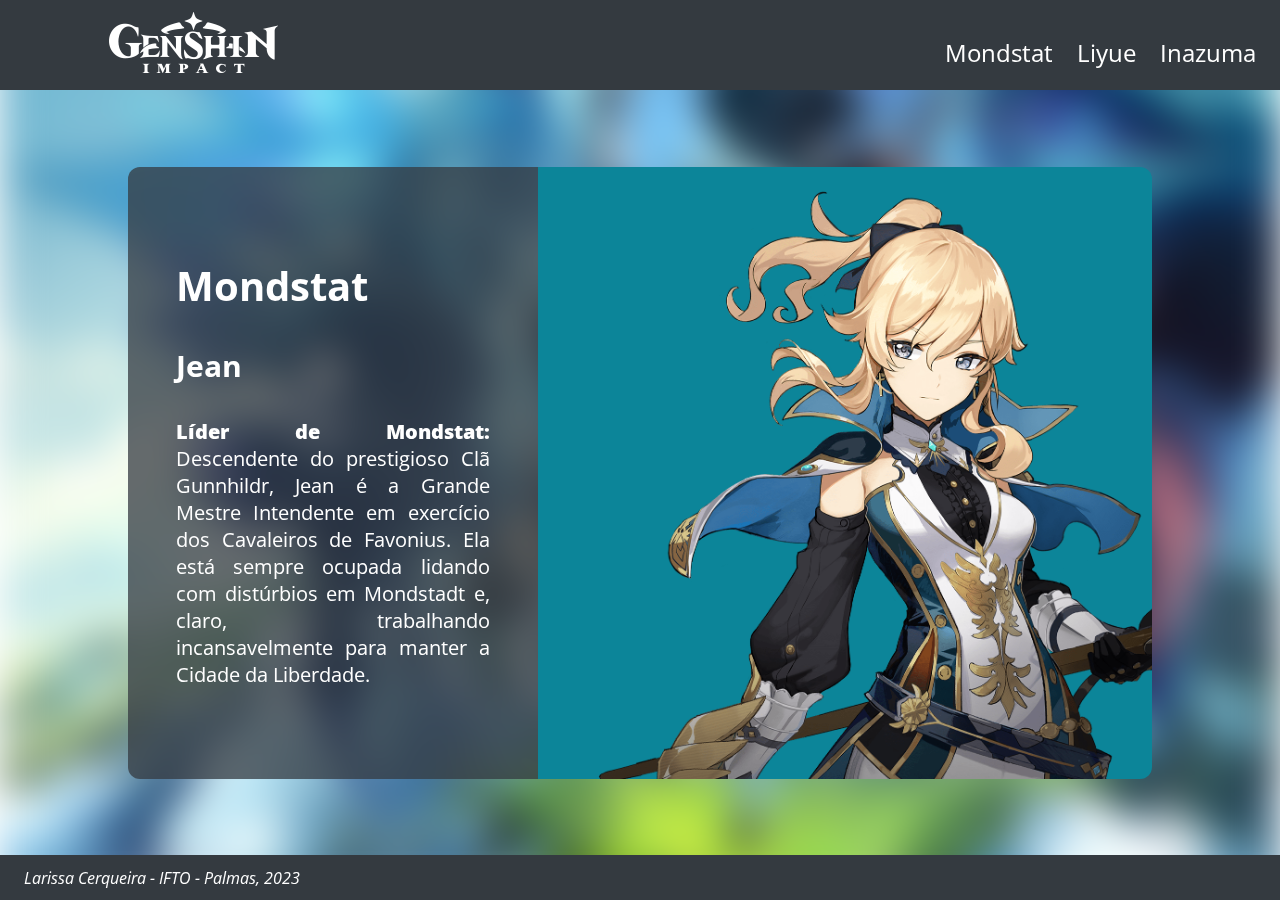
<file: index.html>
<!DOCTYPE html>
<html lang="en">
  <head>
    <meta charset="UTF-8" />
    <meta name="viewport" content="width=device-width, initial-scale=1.0" />
    <title>Mondstat</title>
    <link rel="stylesheet" href="style.css" />
    <link rel="icon" type="image/x-icon" href="img/icon.png" />
  </head>

  <body>
    <nav class="navbar">
      <img src="./img/logo.png" alt="logo-genshin" class="logo" />
      <ul class="nacoes">
        <li><a href="index.html">Mondstat</a></li>
        <li><a href="liyue.html">Liyue</a></li>
        <li><a href="inazuma.html">Inazuma</a></li>
      </ul>
    </nav>

    <main>
      <section class="container">
        <div class="content">
          <h1 class="nome_nacao mondstat">Mondstat</h1>
          <h2 class="nome_personagem">Jean</h2>
          <p class="descricao_personagem">
            <span>Líder de Mondstat:</span> Descendente do prestigioso Clã
            Gunnhildr, Jean é a Grande Mestre Intendente em exercício dos
            Cavaleiros de Favonius. Ela está sempre ocupada lidando com
            distúrbios em Mondstadt e, claro, trabalhando incansavelmente para
            manter a Cidade da Liberdade.
          </p>
        </div>

        <img src="./img/jean.png" alt="Jean" class="imagem_personagem jean" />
      </section>
    </main>

    <footer>
      <span><em>Larissa Cerqueira - IFTO - Palmas, 2023</em></span>
    </footer>
  </body>
</html>
</file>
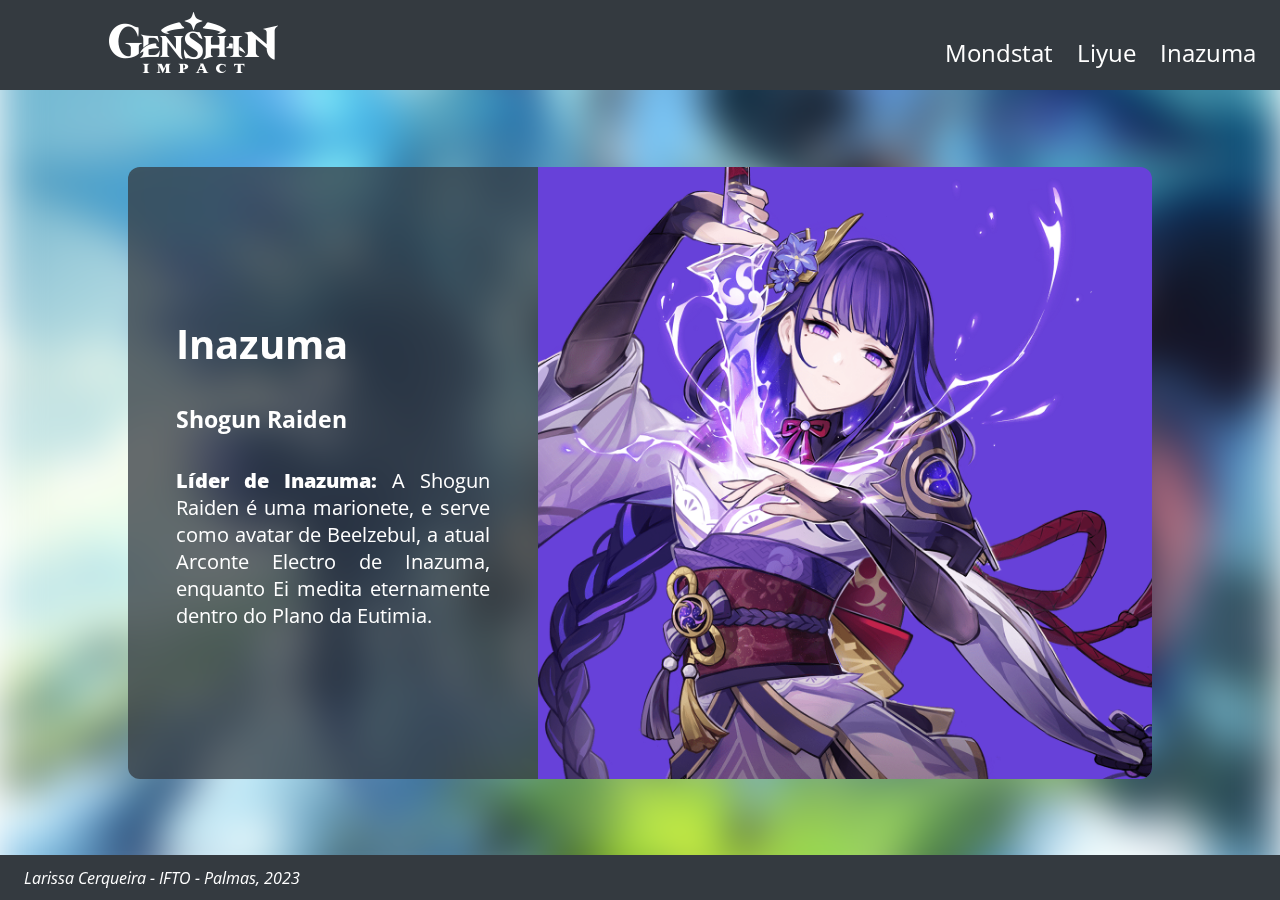
<file: inazuma.html>
<!DOCTYPE html>
<html lang="en">
  <head>
    <meta charset="UTF-8" />
    <meta name="viewport" content="width=device-width, initial-scale=1.0" />
    <title>Inazuma</title>
    <link rel="stylesheet" href="style.css" />
    <link rel="icon" type="image/x-icon" href="img/icon.png" />
  </head>

  <body>
    <nav class="navbar">
      <img src="./img/logo.png" alt="logo-genshin" class="logo" />
      <ul class="nacoes">
        <li><a href="index.html">Mondstat</a></li>
        <li><a href="liyue.html">Liyue</a></li>
        <li><a href="inazuma.html">Inazuma</a></li>
      </ul>
    </nav>

    <main>
      <section class="container">
        <div class="content">
          <h1 class="nome_nacao inazuma">Inazuma</h1>
          <h3 class="nome_personagem">Shogun Raiden</h3>
          <p class="descricao_personagem">
            <span>Líder de Inazuma:</span> A Shogun Raiden é uma marionete, e
            serve como avatar de Beelzebul, a atual Arconte Electro de Inazuma,
            enquanto Ei medita eternamente dentro do Plano da Eutimia.
          </p>
        </div>

        <img
          src="./img/shogun_raiden.png"
          alt="Shogun Raiden"
          class="imagem_personagem shogun"
        />
      </section>
    </main>

    <footer>
      <span><em>Larissa Cerqueira - IFTO - Palmas, 2023</em></span>
    </footer>
  </body>
</html>
</file>
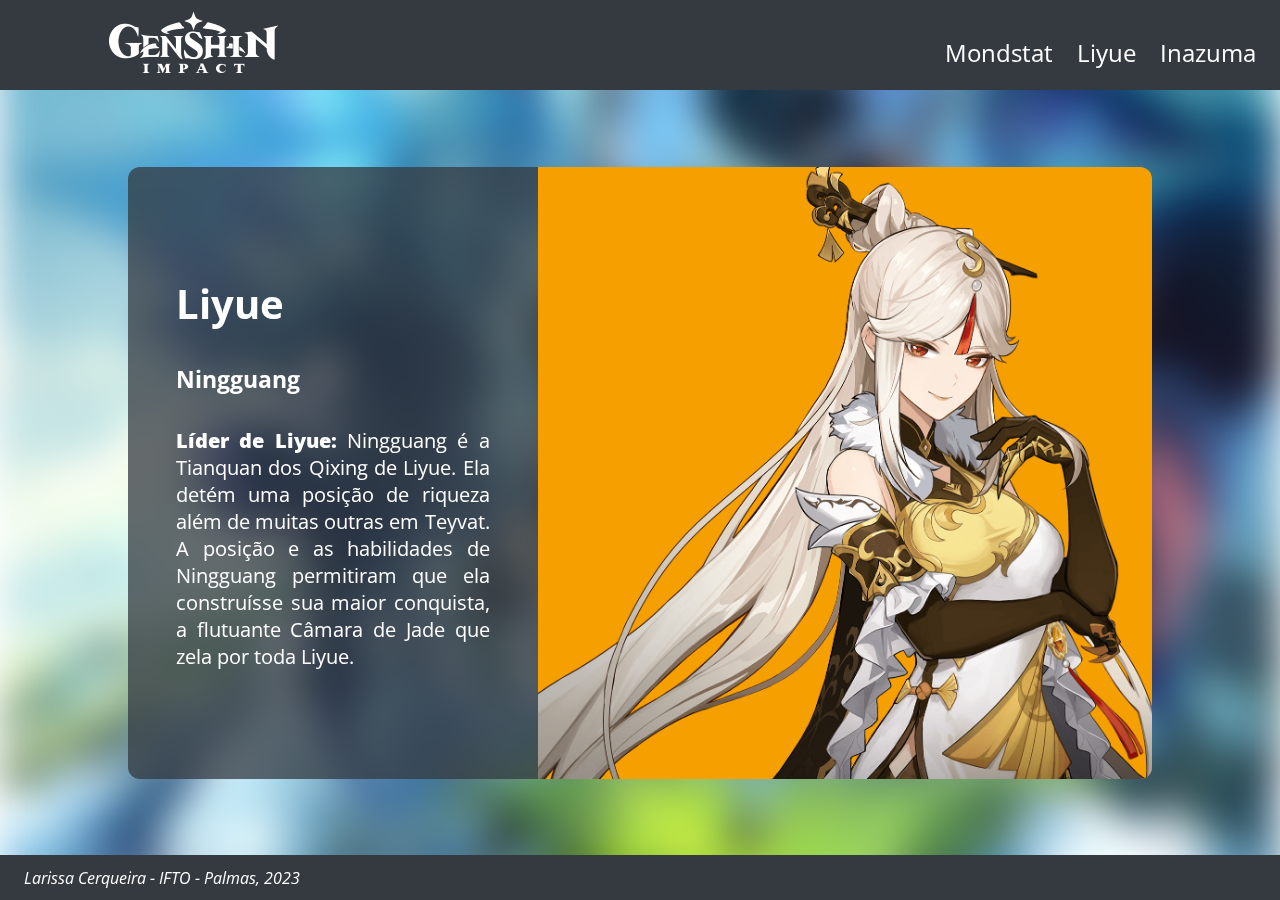
<file: liyue.html>
<!DOCTYPE html>
<html lang="en">
  <head>
    <meta charset="UTF-8" />
    <meta name="viewport" content="width=device-width, initial-scale=1.0" />
    <title>Liyue</title>
    <link rel="stylesheet" href="style.css" />
    <link rel="icon" type="image/x-icon" href="img/icon.png" />
  </head>

  <body>
    <nav class="navbar">
      <img src="./img/logo.png" alt="logo-genshin" class="logo" />
      <ul class="nacoes">
        <li><a href="index.html">Mondstat</a></li>
        <li><a href="liyue.html">Liyue</a></li>
        <li><a href="inazuma.html">Inazuma</a></li>
      </ul>
    </nav>

    <main>
      <section class="container">
        <div class="content">
          <h1 class="nome_nacao liyue">Liyue</h1>
          <h3 class="nome_personagem">Ningguang</h3>
          <p class="descricao_personagem">
            <span>Líder de Liyue:</span> Ningguang é a Tianquan dos Qixing de
            Liyue. Ela detém uma posição de riqueza além de muitas outras em
            Teyvat. A posição e as habilidades de Ningguang permitiram que ela
            construísse sua maior conquista, a flutuante Câmara de Jade que zela
            por toda Liyue.
          </p>
        </div>

        <img
          src="./img/ningguang.png"
          alt="Ningguang"
          class="imagem_personagem ningguang"
        />
      </section>
    </main>

    <footer>
      <span><em>Larissa Cerqueira - IFTO - Palmas, 2023</em></span>
    </footer>
  </body>
</html>
</file>
<file: style.css>
/*
TYPOGRAPHY SYSTEM
Font sizes (px)
10 / 12 / 14 / 16 / 18 / 20 / 24 / 30 / 36 / 44 / 52 / 62 / 74 / 86 / 98

FONTS
Reference: https://fonts.google.com/specimen/Open+Sans
Font size: 10px (10px / 16px = 0.625 = 62.5%)
Percentage of user's browser font-size setting

ICONS
Documentation: https://github.com/astrit/css.gg#get-started 

INSPIRATIONS
References: https://genshin.hoyoverse.com/pt/character/mondstadt?char=0

COLORS
Reference: https://yeun.github.io/open-color/#grape
Main: #0c8599, #f59f00, #6741d9
Tints: 
Greys:  #343a40, #495057

SHADOWS
offset-x | offset-y | blur-radius | spread-radius | color

BORDER-RADIUS
Default: 
Medium: 
Big: 

WHITESPACE
Spacing system (px)
2 / 4 / 8 / 12 / 16 / 24 / 32 / 48 / 64 / 80 / 96 / 128
*/

/* FONTS */
@import url("https://fonts.googleapis.com/css2?family=Open+Sans:wght@300;400;500;600&family=Roboto:wght@300;400;500;700;900&display=swap");

/* GENERAL STYLES */
* {
  padding: 0;
  margin: 0;
  box-sizing: border-box;
}

html {
  font-size: 62.5%;
  scroll-behavior: smooth;
}

body {
  font-family: "Open Sans", sans-serif;
  background-color: #fff;
  overflow: hidden;
}

/* Set up background for the body */
body::before {
  content: "";
  position: fixed;
  top: 0;
  left: 0;
  width: 100%;
  height: 100%;
  background-image: url(./img/mondstat.jpg);
  background-size: cover;
  filter: blur(2rem);
  z-index: -1;
}

:root {
  --white: #fff;
  --gray: #343a40;
  --light_gray: #495057;
  --cyan: #0c8599;
  --yellow: #f59f00;
  --purple: #6741d9;
}

/* NAV STYLES */
.navbar {
  background-color: var(--gray);
  width: 100vw;
  height: 10vh;
  display: grid;
  grid-template-columns: 8fr 2fr;
  padding: 1.2rem;
}

.nacoes {
  display: flex;
  align-items: center;
  justify-content: space-around;
}

.nacoes li {
  padding: 2.4rem 1.2rem;
  font-size: 2.4rem;
  list-style-type: none;
}

.nacoes li:hover {
  background-color: var(--light_gray);
}

.nacoes a {
  color: var(--white);
  text-decoration: none;
}

/* MAIN STYLES */
main {
  display: flex;
  flex-direction: column;
  align-items: center;
  justify-content: center;
  height: calc(100vh - 15vh);
}

.container {
  width: 80%;
  height: 80%;
  display: grid;
  grid-template-columns: 1fr 1.5fr;
}

.container img {
  height: 100%;
  object-fit: cover;
  border-bottom-right-radius: 1.2rem;
  border-top-right-radius: 1.2rem;
}

.content {
  font-size: 2rem;
  color: var(--white);
  background-color: rgb(52, 58, 64, 0.75);
  padding: 4.8rem;
  display: flex;
  flex-direction: column;
  justify-content: center;
  gap: 3.2rem;
  border-bottom-left-radius: 1.2rem;
  border-top-left-radius: 1.2rem;
}

.content p {
  text-align: justify;
}

.imagem_personagem.jean {
  width: 100%;
  background-color: var(--cyan);
}

.imagem_personagem.ningguang {
  width: 100%;
  background-color: var(--yellow);
}

.imagem_personagem.shogun {
  width: 100%;
  background-color: var(--purple);
}

span {
  font-weight: 800;
}

/* FOOTER STYLES */
footer {
  display: flex;
  justify-content: flex-start;
  align-items: center;
  font-size: 1.6rem;
  color: var(--white);
  height: 5vh;
  background-color: #343a40;
}

footer span {
  font-weight: 400;
  margin-left: 2.4rem;
}
</file>
